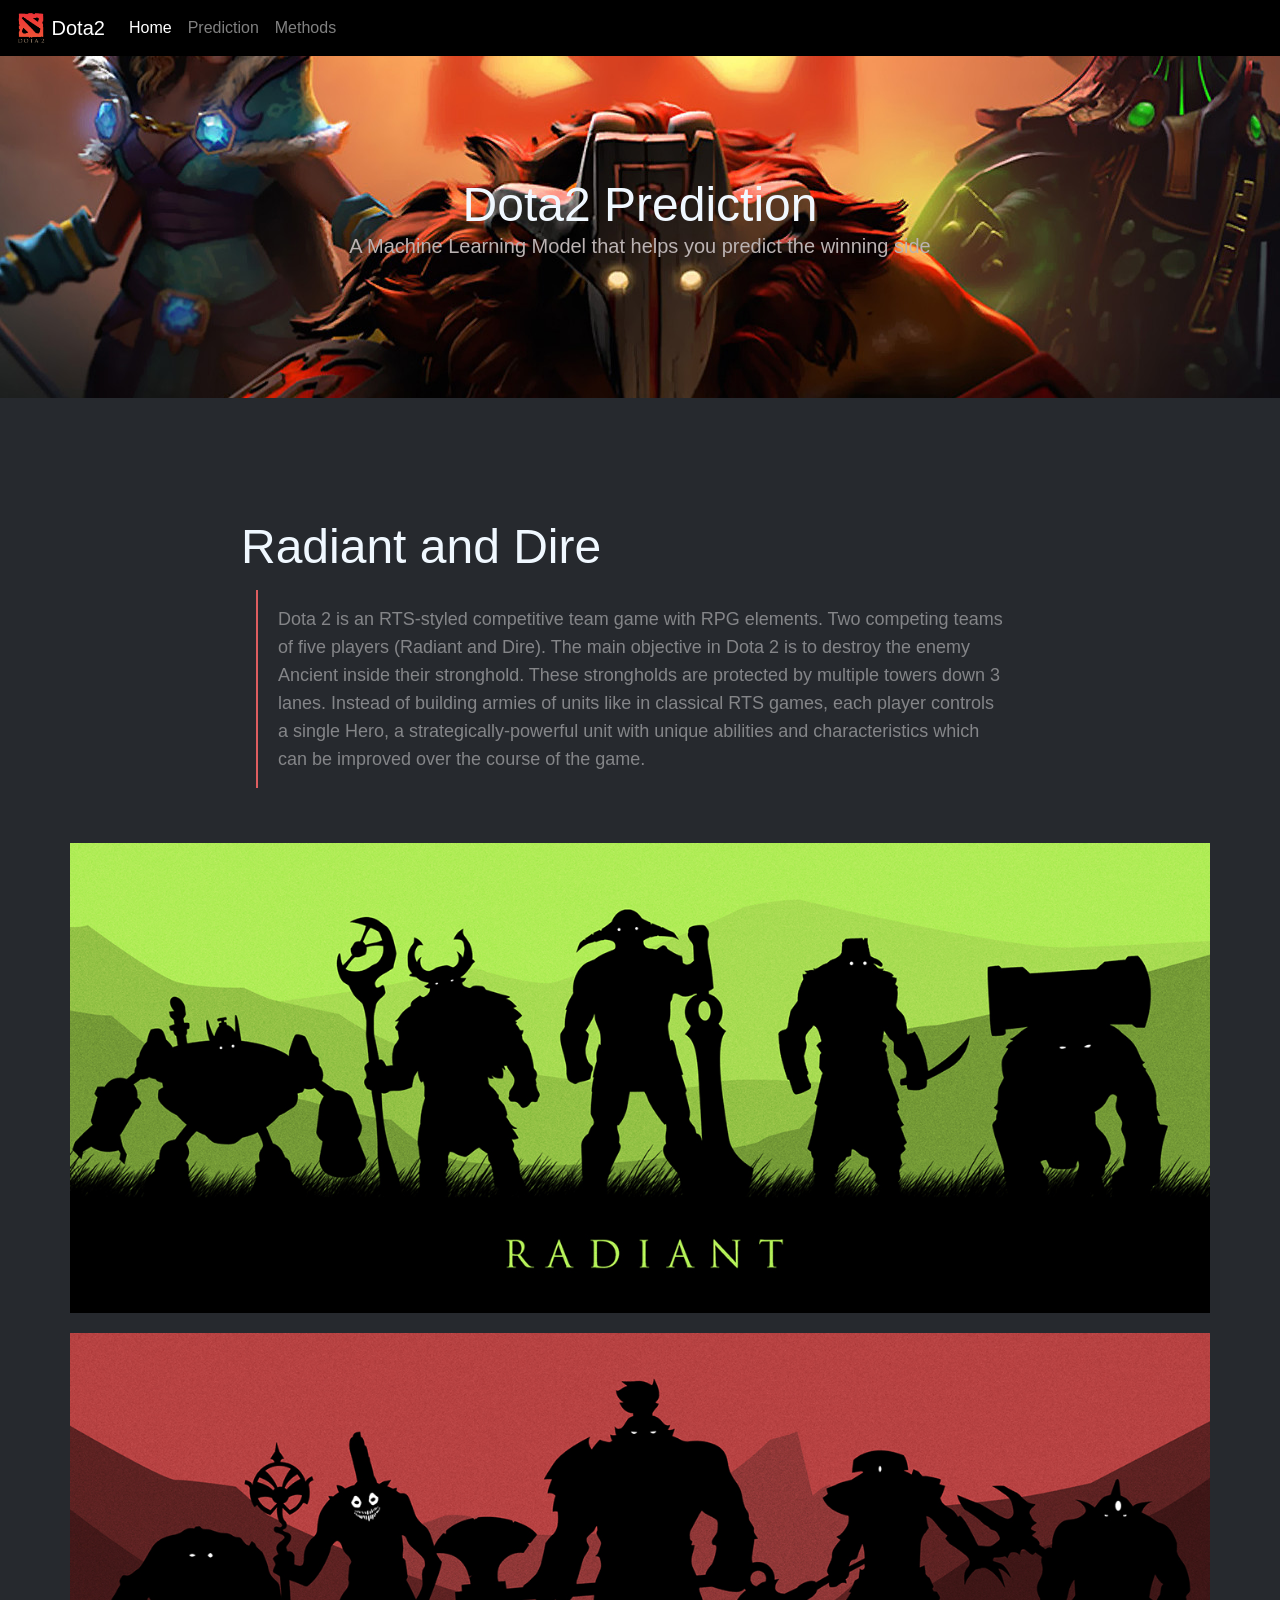
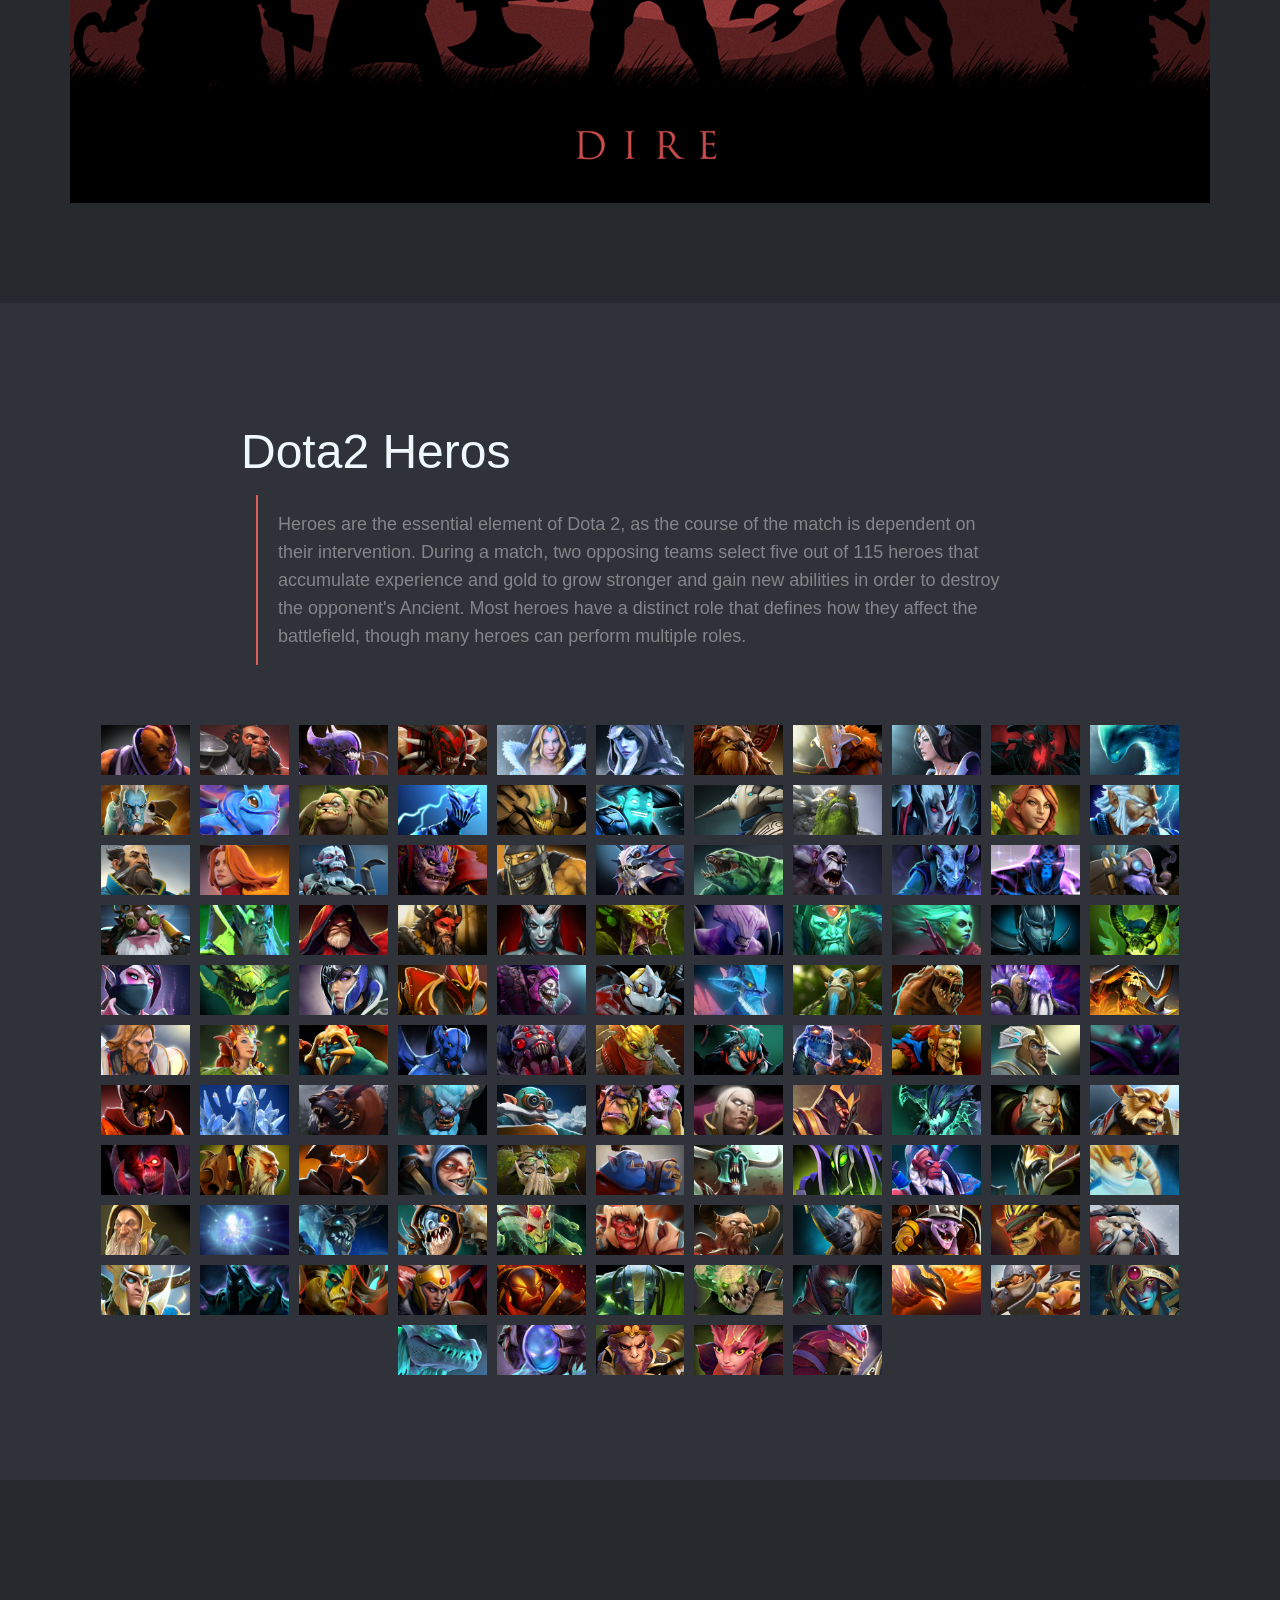
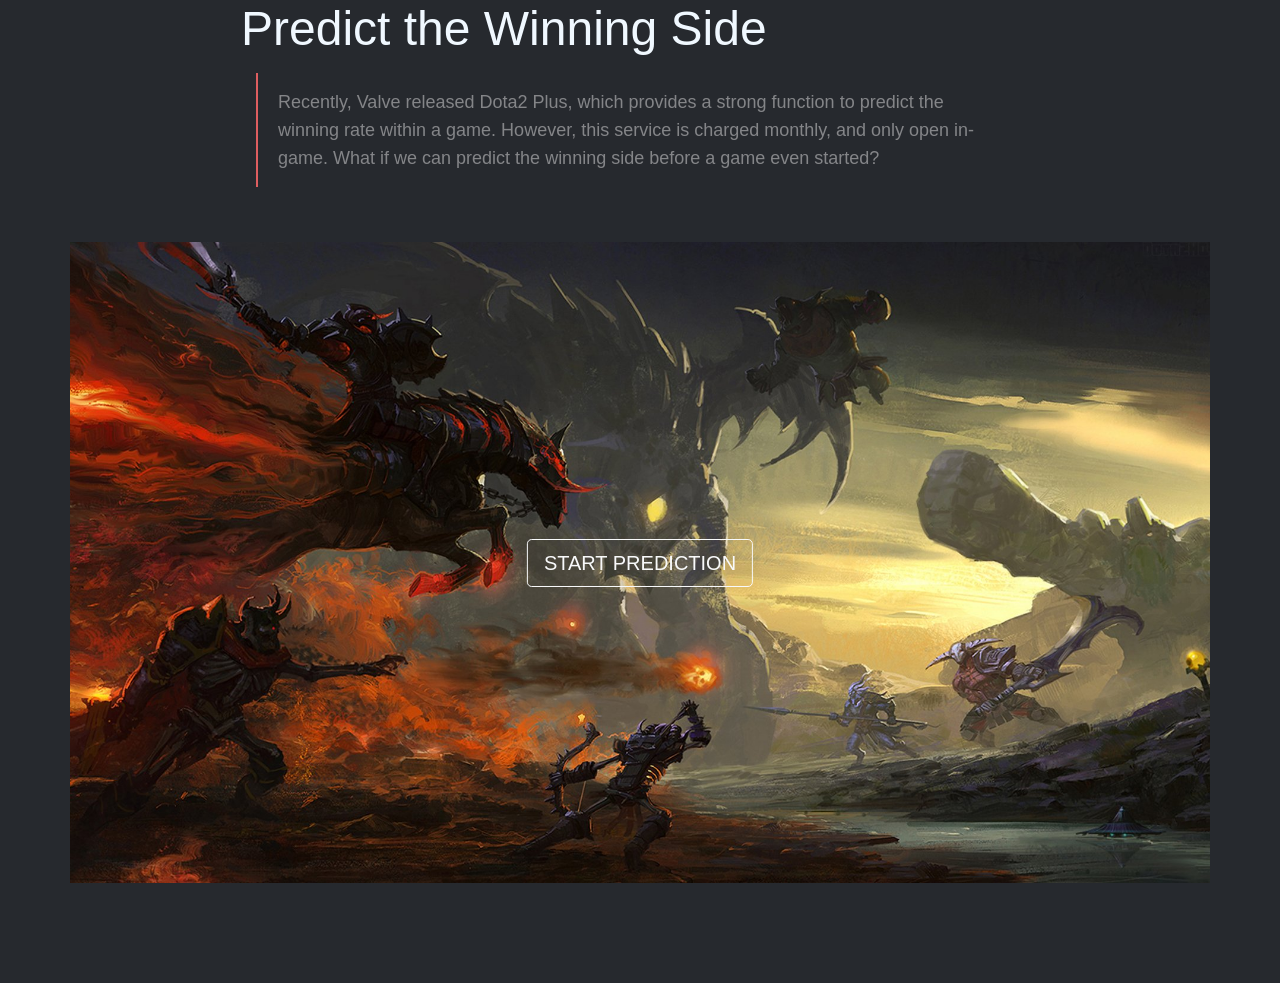
<file: templates/home.html>
<!DOCTYPE html>
<!-- saved from url=(0051)https://getbootstrap.com/docs/4.1/examples/product/ -->
<html lang="en">

<head>
  <meta http-equiv="Content-Type" content="text/html; charset=UTF-8">

  <meta name="viewport" content="width=device-width, initial-scale=1, shrink-to-fit=no">
  <meta name="description" content="">
  <meta name="author" content="">

  <title>Dota2 Prediction</title>

  <link href="css/bootstrap.css" rel="stylesheet">
  <link href="css/product.css" rel="stylesheet">
  <script src="js/jquery-3.3.1.min.js"></script>
  <script src="js/hero_id.js"></script>
  <style>
    .html,
    body {
      padding: 0px;
      background-color: rgb(85, 90, 97);
    }

    .page {
      background: #2F3238;
      padding: 100px 0;
      position: relative;
      z-index: 99;
    }

    .page-alternate {
      background: #26292E;
      padding: 100px 0;
      position: relative;
      z-index: 99;
    }

    .page-header {
      background: url(img/bg/dota2.jpg) no-repeat;
      background-position: center;
      padding: 100px 0;
      position: relative;
      z-index: 99;
    }

    .title-page {
      width: 70%;
      margin-bottom: 40px;
      margin-top: 20px;
    }

    .title-page .title {
      color: aliceblue;
      font-size: 48px;
      margin: 0 auto;
      font-family: Arial;
    }

    .title-page .title-description {
      color: rgb(187, 179, 179);
      font-size: 20px;
      font-weight: 100;
      margin: 0 auto;
      font-family: Arial;
    }

    .icons-example ul {
      margin: 0;
      padding: 0;
      text-align: center;
    }

    .icons-example ul li {
      display: inline-block;
      margin: 5px;
      list-style: none;
      cursor: pointer;
    }

    blockquote {
      padding: 15px 20px;
      border-left: 2px solid #DE5E60;
    }

    blockquote p {
      color: rgb(132, 133, 136);
      margin-bottom: 0;
      font-size: 18px;
      line-height: 28px;
    }

    blockquote small:before {
      content: '';
    }

    .predict_container {
      position: relative;
    }

    .cat-link {
      position: absolute;
      left: 50%;
      top: 50%;
      transform: translate3d(-50%, -50%, 0);
      z-index: 100;
      text-transform: uppercase;
    }
  </style>

</head>

<body>

  <nav class="navbar sticky-top navbar-expand-lg navbar-dark bg-black">
    <button class="navbar-toggler" type="button" data-toggle="collapse" data-target="#navbarNav" aria-controls="navbarNav" aria-expanded="false"
      aria-label="Toggle navigation">
      <span class="navbar-toggler-icon"></span>
    </button>
    <a class="navbar-brand" href="index.html">
      <img src="img/logo.png" width="30" height="30" class="d-inline-block align-top" alt="">
      Dota2
    </a>
    <div class="collapse navbar-collapse" id="navbarNav">
      <ul class="navbar-nav">
        <li class="nav-item active">
          <a class="nav-link" href="#">Home
            <span class="sr-only">(current)</span>
          </a>
        </li>
        <li class="nav-item">
          <a class="nav-link" href="prediction.html">Prediction</a>
        </li>
        <li class="nav-item">
          <a class="nav-link" href="methods.html">Methods
          </a>
        </li>
      </ul>
    </div>
  </nav>



  <div class="page-header">
    <div class="container">
      <div class="row justify-content-center">

        <div style="text-align:center" class="title-page">
          <h2 class="title">Dota2 Prediction</h2>
          <h3 class="title-description">A Machine Learning Model that helps you predict the winning side</h3>
        </div>

      </div>
    </div>
  </div>

  <div class="page-alternate">
    <div class="container">
      <div class="row justify-content-center">

        <div class="title-page">
          <h2 class="title">Radiant and Dire</h2>
          <blockquote style="margin:15px">
            <p>Dota 2 is an RTS-styled competitive team game with RPG elements. Two competing teams of five players (Radiant
              and Dire). The main objective in Dota 2 is to destroy the enemy Ancient inside their stronghold. These strongholds
              are protected by multiple towers down 3 lanes. Instead of building armies of units like in classical RTS games,
              each player controls a single Hero, a strategically-powerful unit with unique abilities and characteristics
              which can be improved over the course of the game. </p>
          </blockquote>
          <h3 class="title-description"></h3>
        </div>
        <img style="width:100%;height:100%;margin-bottom:20px;" src="img/bg/radiant.jpg">
        <img style="width:100%;height:100%" src="img/bg/dire.jpg">

      </div>
    </div>
  </div>

  <div class="page">
    <div class="container">
      <div class="row justify-content-center">
        <div class="title-page">
          <h2 class="title">Dota2 Heros</h2>
          <blockquote style="margin:15px">
            <p>Heroes are the essential element of Dota 2, as the course of the match is dependent on their intervention. During
              a match, two opposing teams select five out of 115 heroes that accumulate experience and gold to grow stronger
              and gain new abilities in order to destroy the opponent's Ancient. Most heroes have a distinct role that defines
              how they affect the battlefield, though many heroes can perform multiple roles.</p>
          </blockquote>
          <h3 class="title-description"></h3>
        </div>
        <nav class="icons-example">
          <ul id="heros">
            <script type="text/javascript">
              var alt = "hero";
              var style = "height:50px;"
              for (var i = 0; i < hero_list.length; i++) {
                $("#heros").append("<li><img alt=" + alt + " style=" + style + " src=" + "img/heros/" + hero_list[i].name + ".png></li>");
              }
              $('li').on('click', function () {

              });
            </script>
          </ul>
        </nav>

      </div>
    </div>
  </div>

  <div class="page-alternate">
    <div class="container">
      <div class="row justify-content-center">

        <div class="title-page">
          <h2 class="title">Predict the Winning Side</h2>
          <blockquote style="margin:15px">
            <p>Recently, Valve released Dota2 Plus, which provides a strong function to predict the winning rate within a game.
              However, this service is charged monthly, and only open in-game. What if we can predict the winning side before
              a game even started?</p>
          </blockquote>
          <h3 class="title-description"></h3>
        </div>
        <div class="predict_container">
          <button type="button" class="cat-link btn btn-outline-light btn-lg" onclick="window.location='prediction.html'">Start Prediction</button>
          <img style="width:100%;height:100%" src="img/bg/radvsdire.jpg">
        </div>
      </div>
    </div>
  </div>



  <footer>

  </footer>


  <script src="js/popper.min.js"></script>
  <script src="js/bootstrap.min.js"></script>


</body>

</html>
</file>
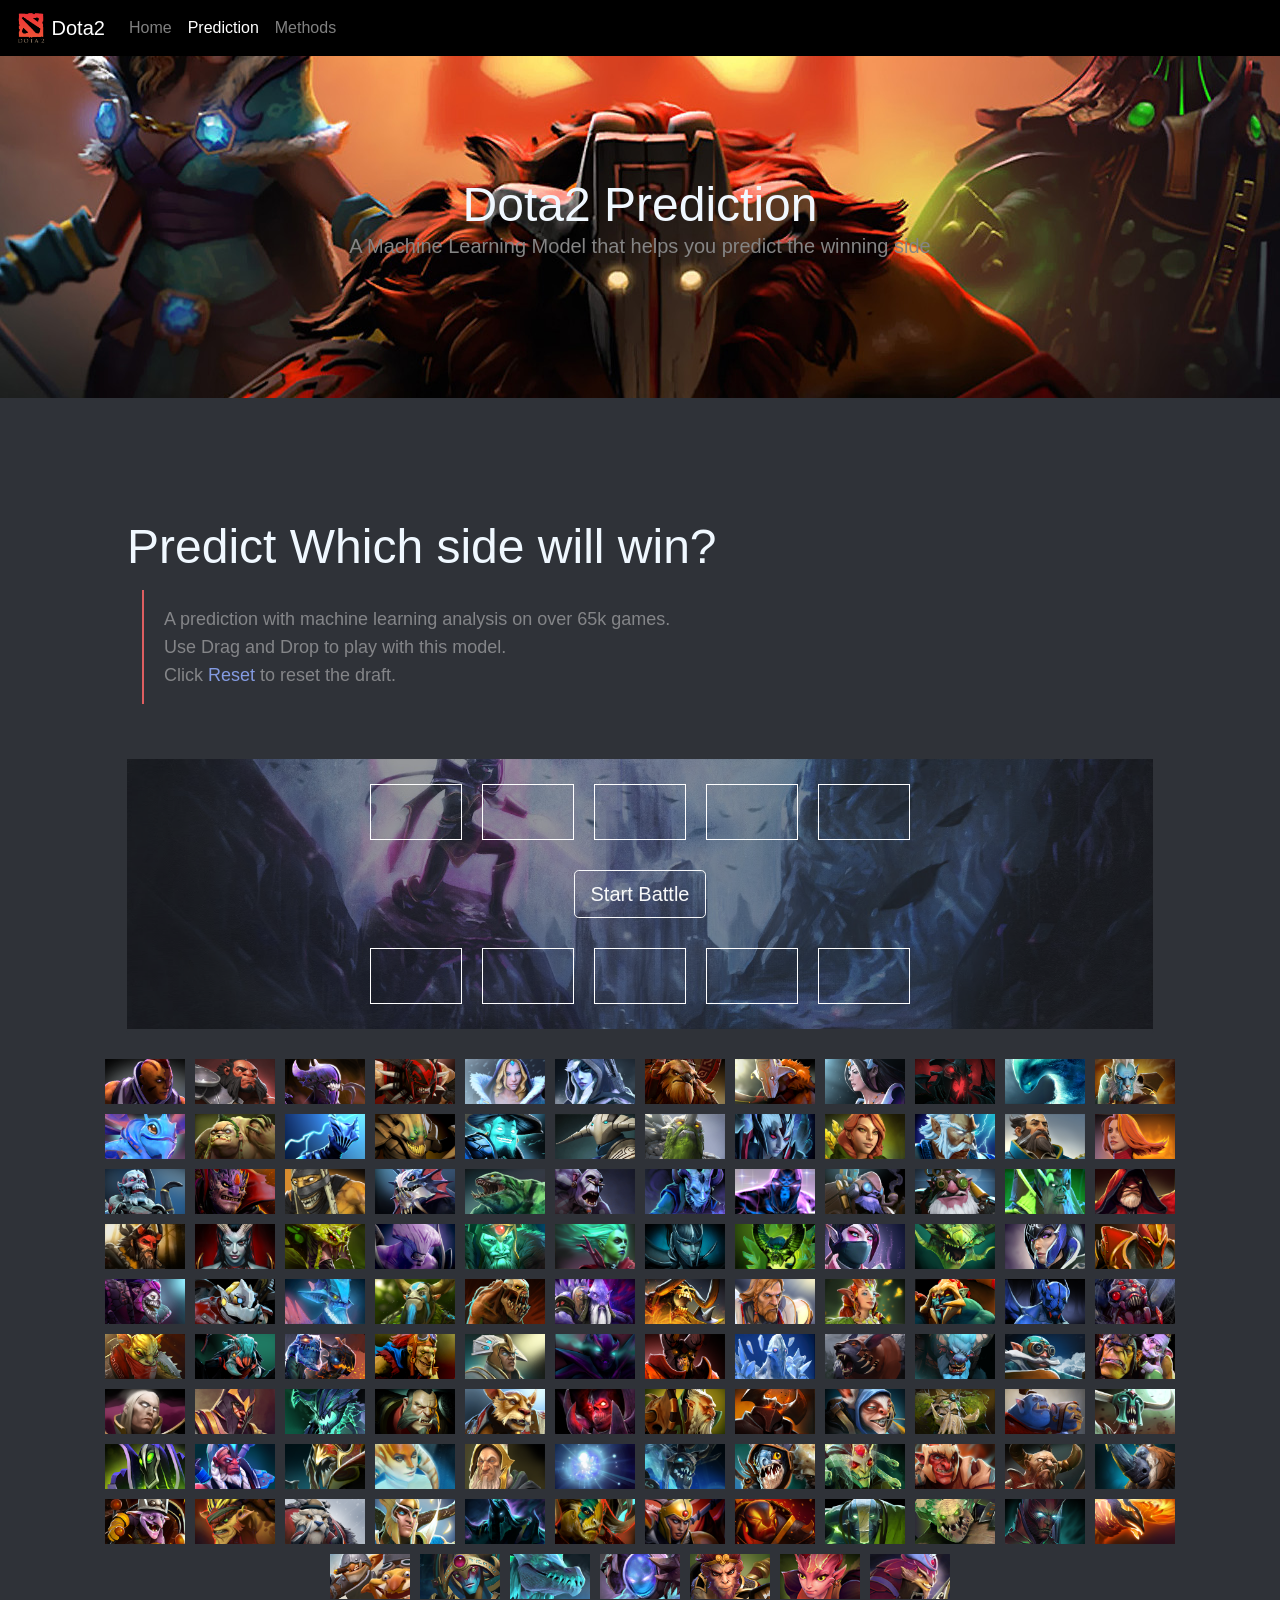
<file: templates/prediction.html>
<!DOCTYPE html>
<!-- saved from url=(0051)https://getbootstrap.com/docs/4.1/examples/product/ -->
<html lang="en">

<head>
    <meta http-equiv="Content-Type" content="text/html; charset=UTF-8">

    <meta name="viewport" content="width=device-width, initial-scale=1, shrink-to-fit=no">
    <meta name="description" content="">
    <meta name="author" content="">

    <title>Dota2 Prediction</title>

    <link href="css/bootstrap.css" rel="stylesheet">
    <link href="css/product.css" rel="stylesheet">
    <script src="js/jquery-3.3.1.min.js"></script>
    <script src="js/hero_id.js"></script>
    <script type=text/javascript>
        function predict(){
            $('.progress-bar').css('width', '0%').attr('aria-valuenow', 0); 

            var complete = 1;
            var cur_hero_list = [0,0,0,0,0,0,0,0,0,0];
            for (var i = 0; i < 10; i++) {
                var temp_hero_box = document.getElementById(hero_box[i]);
                if (temp_hero_box.lastChild != null){
                    console.log(temp_hero_box.lastChild.name);
                    cur_hero_list[i] = temp_hero_box.lastChild.name;
                }
                else{
                    complete = 0;
                    break;
                }
            }
            if(complete == 1){
                getDireHeros();
                getRadiantHeros();
                $.ajax({
                    url: '/battle',
                    data:{
                        hero1: cur_hero_list[0],
                        hero2: cur_hero_list[1],
                        hero3: cur_hero_list[2],
                        hero4: cur_hero_list[3],
                        hero5: cur_hero_list[4],
                        hero6: cur_hero_list[5],
                        hero7: cur_hero_list[6],
                        hero8: cur_hero_list[7],
                        hero9: cur_hero_list[8],
                        hero10: cur_hero_list[9],
                    },
                    dataType: 'JSON',
                    type: 'GET',
                    success: function(data){
                        console.log(data);
                        var prob = data.prob;
                        console.log(prob);
                        $(".progress-bar").animate({
                            width: "100%"
                        }, 2000);
                        if(data.winner == "radiant"){
                            var t = setTimeout("$('#result_radiant').modal('toggle')",2000);
                            document.getElementById("radiant_prob").innerHTML = "with a probablity of " + (prob*100).toFixed(2)  + "%";
                        }
                        else{
                            var t = setTimeout("$('#result_dire').modal('toggle')",2000);
                            document.getElementById("dire_prob").innerHTML = "with a probablity of " + (prob*100).toFixed(2)  + "%";
                        }
                    }
                });
            }

        }
  </script>
    <style>
        .html,
        body {
            padding: 0px;
            background-color: rgb(85, 90, 97);
        }

        .page {

            background: #2F3238;
            padding: 100px 0;
            position: relative;
            z-index: 99;
        }

        .page-alternate {

            background: #26292E;
            padding: 100px 0;
            position: relative;
            z-index: 99;
        }

        .page-header {
            background: url(img/bg/dota2.jpg) no-repeat;
            background-position: center;
            padding: 100px 0;
            position: relative;
            z-index: 99;
        }

        .title-page {
            width: 90%;
            margin-bottom: 40px;
            margin-top: 20px;
        }

        .title-page .title {
            color: aliceblue;
            font-size: 48px;
            margin: 0 auto;
            font-family: Arial;
        }

        .title-page .title-description {
            color: rgb(133, 133, 133);
            font-size: 20px;
            font-weight: 100;
            margin: 0 auto;
            font-family: Arial;
        }

        .icons-example ul {
            margin: 0;
            padding: 0;
            text-align: center;
        }

        .icons-example ul li {
            display: inline-block;
            margin: 5px;
            list-style: none;
            cursor: pointer;
        }

        blockquote {
            padding: 15px 20px;
            border-left: 2px solid #DE5E60;
        }


        blockquote p {
            color: rgb(132, 133, 136);
            margin-bottom: 0;
            font-size: 18px;
            line-height: 28px;
        }

        blockquote span {
            color: rgb(132, 155, 226);
            margin-bottom: 0;
            font-size: 18px;
            line-height: 28px;
        }

        blockquote a {
            color: rgb(132, 155, 226);
            margin-bottom: 0;
            font-size: 18px;
            line-height: 28px;
        }

        blockquote small:before {
            content: '';
        }

        .predict_container {
            position: relative;
        }

        .cat-link {
            position: absolute;
            left: 50%;
            top: 50%;
            transform: translate3d(-50%, -50%, 0);
            z-index: 100;
            text-transform: uppercase;
        }

        .predict {
            margin-bottom: 0px;
            padding-top: 15px;
            padding-bottom: 15px;
            background: url(img/bg/ta.png) no-repeat;
            background-position: center;
            background-size: 90%;
        }

        .radiantModal {
            margin-bottom: 0px;
            padding-top: 15px;
            padding-bottom: 15px;
            background: url(img/bg/radiant-bg.jpg) no-repeat;
            background-position: center;
            background-size: 100% 120%;
            height: 100%;
            width: 100%;
        }

        .direModal {
            margin-bottom: 0px;
            padding-top: 15px;
            padding-bottom: 15px;
            background: url(img/bg/dire-bg.jpg) no-repeat;
            background-position: center;
            background-size: 100% 120%;
            height: 100%;
            width: 100%;
        }


        .center_vh {
            position: absolute;
            left: 0;
            right: 0;
            top: 0;
            bottom: 0;
            margin: auto;
        }

        #inner {
            display: table;
            margin: 0 auto;
        }

        #hero1 {
            width: 92px;
            height: 56px;
            padding: 5px;
            border: 1px solid #FFFFFF;
        }

        #hero2 {
            width: 92px;
            height: 56px;
            padding: 5px;
            border: 1px solid #FFFFFF;
        }

        #hero3 {
            width: 92px;
            height: 56px;
            padding: 5px;
            border: 1px solid #FFFFFF;
        }

        #hero4 {
            width: 92px;
            height: 56px;
            padding: 5px;
            border: 1px solid #FFFFFF;
        }

        #hero5 {
            width: 92px;
            height: 56px;
            padding: 5px;
            border: 1px solid #FFFFFF;
        }

        #hero6 {
            width: 92px;
            height: 56px;
            padding: 5px;
            border: 1px solid #FFFFFF;
        }

        #hero7 {
            width: 92px;
            height: 56px;
            padding: 5px;
            border: 1px solid #FFFFFF;
        }

        #hero8 {
            width: 92px;
            height: 56px;
            padding: 5px;
            border: 1px solid #FFFFFF;
        }

        #hero9 {
            width: 92px;
            height: 56px;
            padding: 5px;
            border: 1px solid #FFFFFF;
        }

        #hero10 {
            width: 92px;
            height: 56px;
            padding: 5px;
            border: 1px solid #FFFFFF;
        }

        .col-auto {
            margin-left: 10px;
            margin-right: 10px;
        }

        .progress.active .progress-bar {
            -webkit-transition: none !important;
            transition: none !important;
        }
    </style>
    <script type="text/javascript">
        var hero_box = ["hero1", "hero2", "hero3", "hero4", "hero5", "hero6", "hero7", "hero8", "hero9", "hero10"];

        function resetHeros() {
            for (var i = 0; i < 10; i++) {
                var temp_hero_box = document.getElementById(hero_box[i]);
                if (temp_hero_box.lastChild != null) {
                    temp_hero_box.removeChild(temp_hero_box.childNodes[0]);
                }
            }
        }

        function allowDrop(ev) {
            ev.preventDefault();
        }

        function drag(ev) {
            ev.dataTransfer.setData("Text", ev.target.id);
        }

        function drop(ev) {
            ev.preventDefault();
            if (ev.target.id == "hero1" || ev.target.id == "hero2" || ev.target.id == "hero3" || ev.target.id == "hero4" || ev.target.id == "hero5"
                || ev.target.id == "hero6" || ev.target.id == "hero7" || ev.target.id == "hero8" || ev.target.id == "hero9" || ev.target.id == "hero10") {
                var data = ev.dataTransfer.getData("Text");
                for (var i = 0; i < 10; i++) {
                    var temp_hero_box = document.getElementById(hero_box[i]);
                    if (temp_hero_box.lastChild != null && temp_hero_box.lastChild.id == data) {
                        if (ev.target.lastChild == null) {
                            temp_hero_box.removeChild(temp_hero_box.childNodes[0]);
                            var item = document.getElementById(data).cloneNode();
                            ev.target.appendChild(item);
                        }
                        break;
                    }
                }
                if (ev.target.lastChild == null) {
                    var item = document.getElementById(data).cloneNode();
                    ev.target.appendChild(item);
                }
            }
            else {
                if (ev.target.alt == "hero") {
                    var source = ev.dataTransfer.getData("Text");
                    var target = ev.target.id;
                    var source_index = -1;
                    var target_index = -1;
                    console.log("source = " + source + " target = " + target);
                    for (var i = 0; i < 10; i++) {
                        var temp_hero_box = document.getElementById(hero_box[i]);
                        if (temp_hero_box.lastChild != null && temp_hero_box.lastChild.id == source) {
                            source_index = i;
                        }
                        if (temp_hero_box.lastChild != null && temp_hero_box.lastChild.id == target) {
                            target_index = i;
                        }
                    }
                    var target_box = document.getElementById(hero_box[target_index]);
                    var source_item = document.getElementById(source).cloneNode();
                    if (source_index != -1) {
                        var source_box = document.getElementById(hero_box[source_index]);
                        var target_item = document.getElementById(target).cloneNode();
                        source_box.removeChild(source_box.childNodes[0]);
                        source_box.appendChild(target_item);
                        target_box.removeChild(target_box.childNodes[0]);
                        target_box.appendChild(source_item);
                    }
                    else {
                        target_box.removeChild(target_box.childNodes[0]);
                        target_box.appendChild(source_item);
                    }
                }
            }
        }
    </script>
</head>


<body>

    <!-- This section is for Splash Screen -->
    <div class="ole">
        <section id="jSplash">
            <div id="circle"></div>
        </section>
    </div>
    <!-- End of Splash Screen -->



    <nav class="navbar sticky-top navbar-expand-lg navbar-dark bg-black">
        <button class="navbar-toggler" type="button" data-toggle="collapse" data-target="#navbarNav" aria-controls="navbarNav" aria-expanded="false"
            aria-label="Toggle navigation">
            <span class="navbar-toggler-icon"></span>
        </button>
        <a class="navbar-brand" href="index.html">
            <img src="img/logo.png" width="30" height="30" class="d-inline-block align-top" alt=""> Dota2
        </a>
        <div class="collapse navbar-collapse" id="navbarNav">
            <ul class="navbar-nav">
                <li class="nav-item">
                    <a class="nav-link" href="home.html">Home
                    </a>
                </li>
                <li class="nav-item active">
                    <a class="nav-link" href="#">Prediction</a>
                </li>
                <li class="nav-item">
                    <a class="nav-link" href="methods.html">Methods
                    </a>
                </li>
            </ul>
        </div>
    </nav>

    <div class="page-header">
        <div class="container">
            <div class="row justify-content-center">

                <div style="text-align:center" class="title-page">
                    <h2 class="title">Dota2 Prediction</h2>
                    <h3 class="title-description">A Machine Learning Model that helps you predict the winning side</h3>
                </div>

            </div>
        </div>
    </div>






    <div id="work" class="page">

        <div class="container">
            <div class="row justify-content-center">
                <div class="title-page">
                    <h2 class="title">Predict Which side will win?</h2>
                    <blockquote style="margin:15px">
                        <p>A prediction with machine learning analysis on over 65k games.</p>
                        <p>Use Drag and Drop to play with this model.</p>
                        <p>Click
                            <a href="javascript:;resetHeros()">Reset</a> to reset the draft.</p>
                    </blockquote>
                </div>
            </div>
            <div class="row">
                <div class="container predict">
                    <div style="padding:10px;margin:0 auto;" class="row justify-content-center">
                        <div class="col-auto" ondrop="drop(event)" ondragover="allowDrop(event)" id="hero1"></div>
                        <div class="col-auto" ondrop="drop(event)" ondragover="allowDrop(event)" id="hero2"></div>
                        <div class="col-auto" ondrop="drop(event)" ondragover="allowDrop(event)" id="hero3"></div>
                        <div class="col-auto" ondrop="drop(event)" ondragover="allowDrop(event)" id="hero4"></div>
                        <div class="col-auto" ondrop="drop(event)" ondragover="allowDrop(event)" id="hero5"></div>
                    </div>



                    <div id="outer" style="width:100%;margin-top:20px;margin-bottom:20px">
                        <div id="inner">
                            <button type="button" class="btn btn-outline-light btn-lg" href="prediction.html" onclick="predict()">Start Battle</button>
                        </div>
                    </div>



                    <div style="padding:10px;margin:0 auto;" class="row justify-content-center">
                        <div class="col-auto" ondrop="drop(event)" ondragover="allowDrop(event)" id="hero6"></div>
                        <div class="col-auto" ondrop="drop(event)" ondragover="allowDrop(event)" id="hero7"></div>
                        <div class="col-auto" ondrop="drop(event)" ondragover="allowDrop(event)" id="hero8"></div>
                        <div class="col-auto" ondrop="drop(event)" ondragover="allowDrop(event)" id="hero9"></div>
                        <div class="col-auto" ondrop="drop(event)" ondragover="allowDrop(event)" id="hero10"></div>
                    </div>

                </div>
                <div style="margin-bottom:20px;" class="container">
                    <div class="row justify-content-center">
                        <div class="progress active" style="height:5px;width:90%;background-color:#2F3238">
                            <div class="progress-bar progress-bar-success" style="width:0%;background-color:rgb(29, 31, 34)"></div>
                        </div>
                    </div>
                </div>

                <!-- <div class="col-xs-12 col-sm-12 progress-container">
                    <div class="progress progress-striped active">
                        <div class="progress-bar progress-bar-success" style="width:0%"></div>
                    </div>
                </div> -->


                <nav class="icons-example">
                    <ul id="heros">
                        <!-- <img style="height:50px;" id="abaddon" src="_include/img/heros/abaddon.png" draggable="true"
                                    ondragstart="drag(event)" /> -->
                        <script type="text/javascript">
                            var draggable = "true";
                            var ondragstart = "drag(event)";
                            var style = "height:45px;"
                            for (var i = 0; i < hero_list.length; i++) {
                                var id = hero_list[i].name;
                                var alt = "hero";
                                $("#heros").append("<li><img draggable=" + draggable + " ondragstart=drag(event)" + " name=" + hero_list[i].id + " id=" + id + " alt=" + alt + " style=" + style + " src=" + "img/heros/" + hero_list[i].name + ".png></li>");
                            }
                            $('li').on('click', function () {

                            });
                                //console.log("#heros");
                        </script>
                    </ul>
                </nav>
            </div>

        </div>
    </div>

    <!-- Footer -->
    <footer>

    </footer>
    <!-- End Footer -->

    <div class="modal fade" id="result_dire" tabindex="-1" role="dialog" aria-labelledby="exampleModalCenterTitle" aria-hidden="true">
        <div class="modal-dialog modal-dialog-centered" role="document">
            <div class="modal-content direModal">
                <div class="modal-header">
                    <div class="container">
                        <div class="row justify-content-center">
                            <h3 class="modal-title" style="color:rgb(37, 37, 37)">Dire Wins</h3>
                        </div>
                        <div class="row justify-content-center">
                            <div class="col-auto">
                                <h5 id="dire_prob" style="color:rgb(37, 37, 37)"></h5>
                            </div>
                        </div>
                    </div>
                </div>
                <div class="modal-body">
                    <nav class="icons-example">
                        <ul id="direHeros">
                            <script type="text/javascript">
                                function getDireHeros() {
                                    $("#direHeros").empty();
                                    var direHeros_name = [0, 0, 0, 0, 0];
                                    var direHeros_id = [0, 0, 0, 0, 0];
                                    for (var i = 5; i < 10; i++) {
                                        var temp_hero_box = document.getElementById(hero_box[i]);
                                        if (temp_hero_box.lastChild != null) {
                                            direHeros_id[i - 5] = temp_hero_box.childNodes[0].name;
                                            direHeros_name[i - 5] = temp_hero_box.childNodes[0].id;
                                        }
                                    }
                                    var style = "height:45px;"
                                    for (var i = 0; i < 5; i++) {
                                        var alt = "hero";
                                        $("#direHeros").append("<li><img id=" + direHeros_id[i] + " name=" + direHeros_name[i] + " alt=" + alt + " style=" + style + " src=" + "img/heros/" + direHeros_name[i] + ".png></li>");
                                    }
                                }
                            </script>
                        </ul>
                    </nav>
                </div>
                <div class="modal-footer">
                    <div class="container">
                        <div class="row justify-content-center">
                            <button type="button" class="btn btn-outline-light" data-dismiss="modal">Confirm</button>
                        </div>
                    </div>
                </div>
            </div>
        </div>
    </div>

    <div class="modal fade" id="result_radiant" tabindex="-1" role="dialog" aria-labelledby="exampleModalCenterTitle" aria-hidden="true">
        <div class="modal-dialog modal-dialog-centered" role="document">
            <div class="modal-content radiantModal">
                <div class="modal-header">
                    <div class="container">
                        <div class="row justify-content-center">
                            <h3 class="modal-title" style="color:rgb(32, 32, 32)">Radiant Wins</h3>
                        </div>
                        <div class="row justify-content-center">
                            <div class="col-auto">
                                <h5 id="radiant_prob" style="color:rgb(32, 32, 32)"></h5>
                            </div>
                        </div>
                    </div>
                </div>
                <div class="modal-body">
                    <nav class="icons-example">
                        <ul id="radiantHeros">
                            <script type="text/javascript">
                                function getRadiantHeros() {
                                    $("#radiantHeros").empty();
                                    var radiantHeros_name = [0, 0, 0, 0, 0];
                                    var radiantHeros_id = [0, 0, 0, 0, 0];
                                    for (var i = 0; i < 5; i++) {
                                        var temp_hero_box = document.getElementById(hero_box[i]);
                                        if (temp_hero_box.lastChild != null) {
                                            radiantHeros_id[i] = temp_hero_box.childNodes[0].name;
                                            radiantHeros_name[i] = temp_hero_box.childNodes[0].id;
                                        }
                                    }
                                    var style = "height:45px;"
                                    for (var i = 0; i < 5; i++) {
                                        var alt = "hero";
                                        $("#radiantHeros").append("<li><img id=" + radiantHeros_id[i] + " name=" + radiantHeros_name[i] + " alt=" + alt + " style=" + style + " src=" + "img/heros/" + radiantHeros_name[i] + ".png></li>");
                                    }
                                }
                            </script>
                        </ul>
                    </nav>
                </div>
                <div class="modal-footer">
                    <div class="container">
                        <div class="row justify-content-center">
                            <button type="button" class="btn btn-outline-light" data-dismiss="modal">Confirm</button>
                        </div>
                    </div>
                </div>
            </div>
        </div>
    </div>

    <script src="js/popper.min.js"></script>
    <script src="js/bootstrap.min.js"></script>

</body>

</html>
</file>
<file: templates/css/product.css>
/*
 * Extra utilities
 */

.border-top { border-top: 1px solid #e5e5e5; }
.border-bottom { border-bottom: 1px solid #e5e5e5; }

.box-shadow { box-shadow: 0 .25rem .75rem rgba(0, 0, 0, .05); }

.flex-equal > * {
  -ms-flex: 1;
  flex: 1;
}
@media (min-width: 768px) {
  .flex-md-equal > * {
    -ms-flex: 1;
    flex: 1;
  }
}

.overflow-hidden { overflow: hidden; }
</file>
